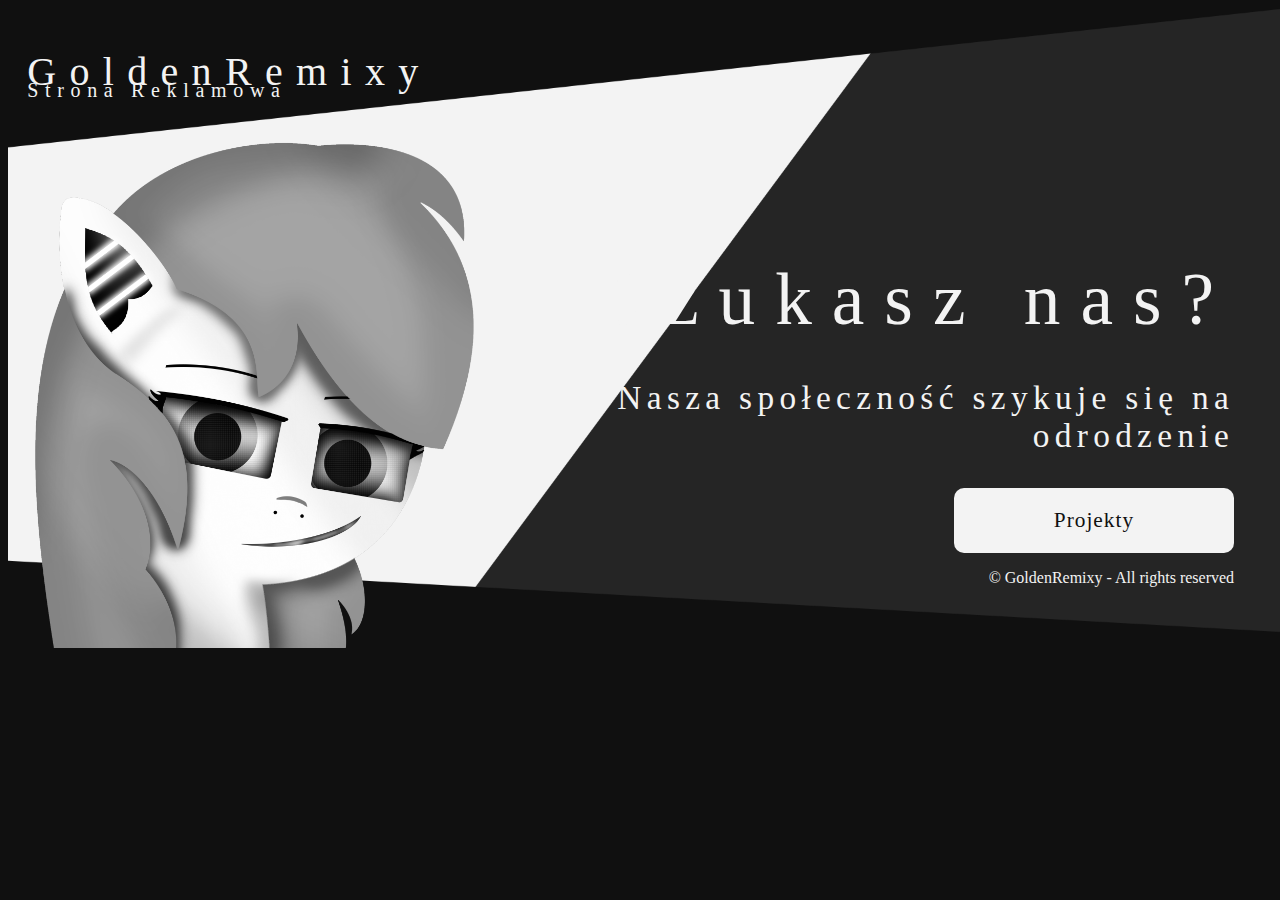
<file: pages/index.html>
<!DOCTYPE html>
<html>
    <head>
        <title> GoldenRemixy </title>
        <link rel="icon" href="images/icon.png">
        <link rel="stylesheet" href="styles\index.css">
        <meta charset="utf-8">
    </head>

    <body>
        <div id="top">
            <p class="logo"> GoldenRemixy </p>
            <p class="podlogo"> Strona Reklamowa </p>
        </div>

        <div id="center">
            <img class="backgrounds_bg1" src="images\bg1.png">
            <img class="reflectance_mascot" src="images\icon.png">
        </div>


        <div id="right">
            <p class="logo2"> Szukasz nas? </p>
            <p class="podlogo2">
                 Nasza społeczność szykuje się na <br> 
                 odrodzenie 
            </p>
            <div> 
                <a href="projekty.html" class="button">  Projekty </a> 
                <p> © GoldenRemixy - All rights reserved </p>
            </div>
        </div>
    </body>
</html>
</file>
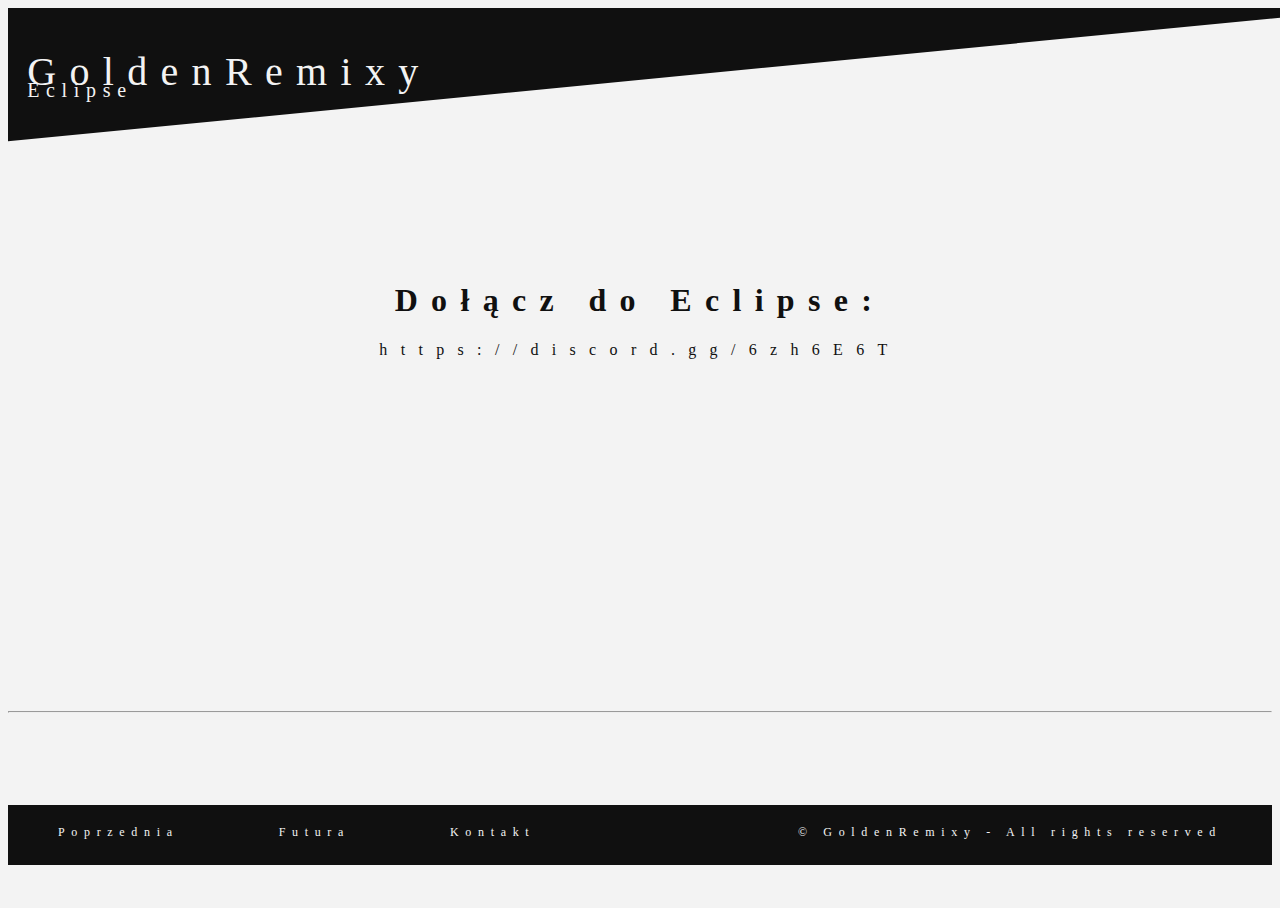
<file: pages/eclipse.html>
<html>
    <head>
        <title> GoldenRemixy - Eclipse </title>
        <meta charset="utf-8">
        <link rel="icon" href="images\icon.png">
        <link rel="stylesheet" href="styles\eclipse.css">
    </head>

    <body>
        <div id="panele_gorny">
            <a href="index.html"> <p class="logo"> GoldenRemixy </p> </a>
            <p class="podlogo"> Eclipse </p>
            <svg viewBox="0 0 1440 320"> <path fill="#101010" d="M0, 150L 1440, 10L 1440, 0L 0, 0Z"> </path> </svg>
        </div>

        <center>
            <div id="panele_wyzszy">
                <h1 class="tekst1">
                    Dołącz do Eclipse:
                </h1>
                <p class="tekst2">
                    https://discord.gg/6zh6E6T
                </p>
            </div>
        </center>

        <hr>

        <br> <br> <br> <br>

        <div id="stopka">
            <div id="button">
                <a href="projekty.html" class="wybieracz"> Poprzednia <a>
            </div>
            <div id="button">
                <a href="futura.html" class="wybieracz"> Futura <a>
            </div>
            <div id="button">
                <a href="kontakt.html" class="wybieracz"> Kontakt </a> 
            </div>
            <p class="kopia"> © GoldenRemixy - All rights reserved </p>
        </div>
    </body>
</html>
</file>
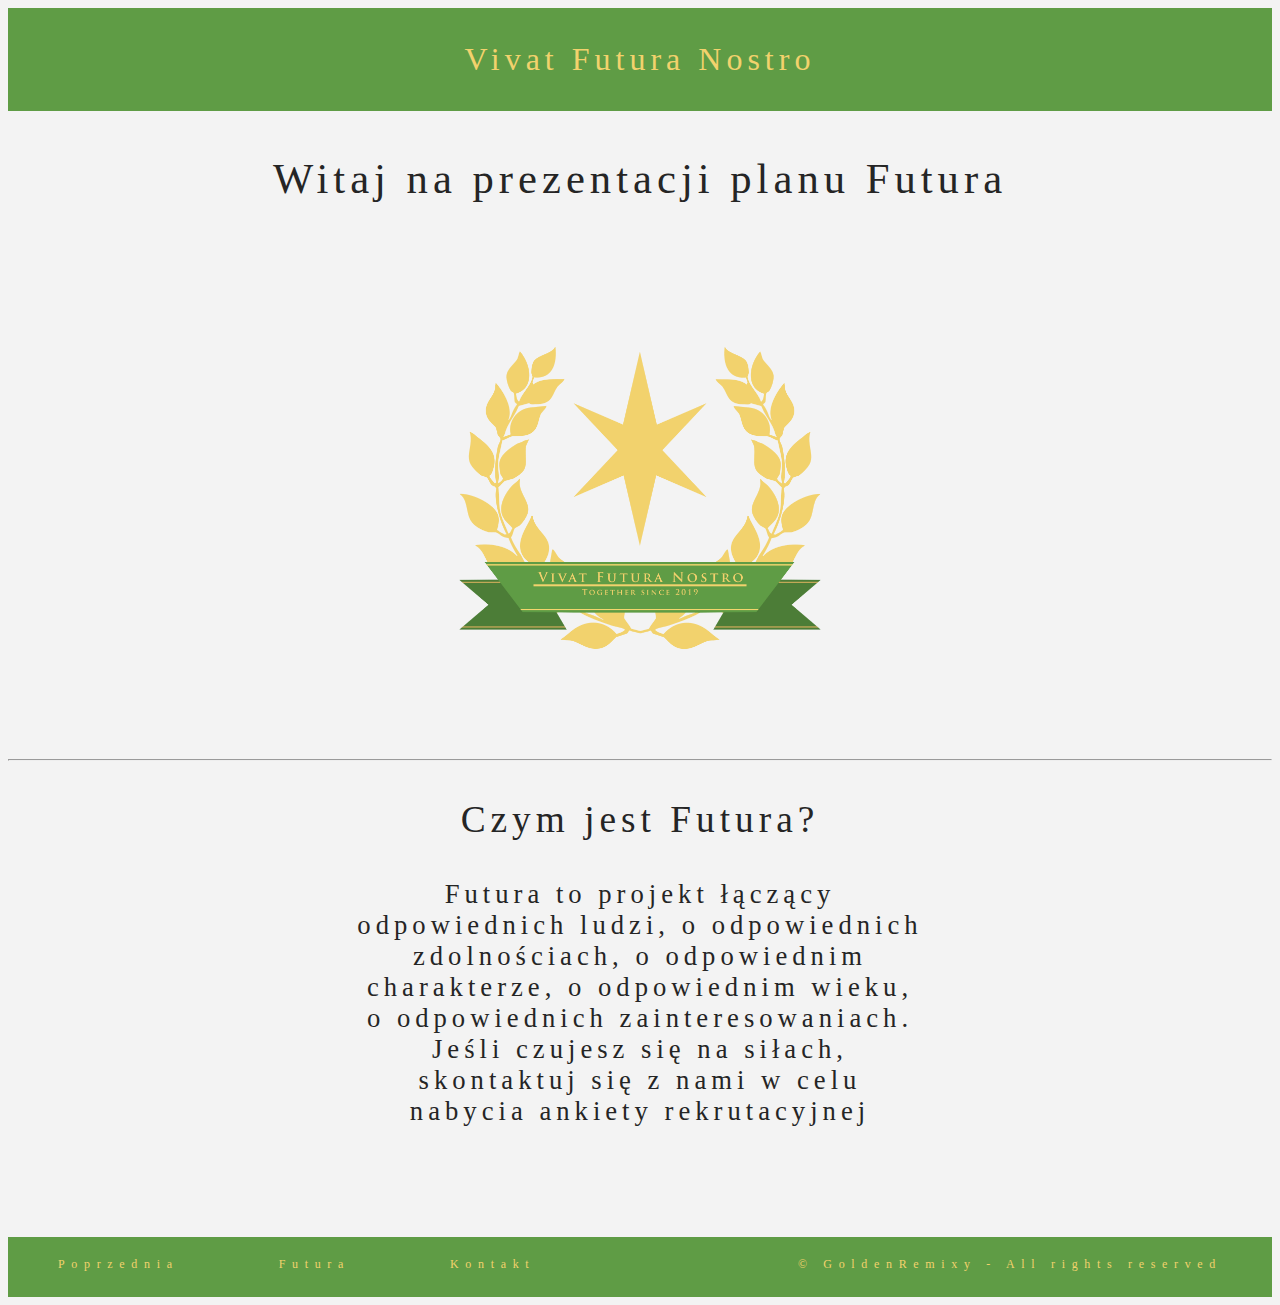
<file: pages/futura.html>
<html>
    <head>
        <title> GoldenRemixy - Futura </title>
        <meta charset="utf-8">
        <link rel="stylesheet" href="styles\futura.css">
        <link rel="icon" href="images\futuraicon.png">
    </head>

    <body>
        <div id="panele_gorny">
            <p class="logo"> Vivat Futura Nostro </p>
        </div>

        <div id="panele_wyzszy">
            <p class="tekst1"> Witaj na prezentacji planu Futura </p>
            <center> <img src="images\futuraicon.png"> </center>
        </div>
        <hr>
        <center>
        <div id="panele_nizszy">
            
            <p class="tekst2"> Czym jest Futura? </p>

            
            <p class="tekst3"> 
                Futura to projekt łączący odpowiednich ludzi, o odpowiednich zdolnościach, o odpowiednim charakterze,
                o odpowiednim wieku, o odpowiednich zainteresowaniach. Jeśli czujesz się na siłach, skontaktuj się z nami
                w celu nabycia ankiety rekrutacyjnej
            </p>
        </div>
    </center> 
    <br> <br> <br> <br>
    
    <div id="stopka">
        <div id="button">
            <a href="projekty.html" class="wybieracz"> Poprzednia <a>
        </div>
        <div id="button">
            <a href="futura.html" class="wybieracz"> Futura <a>
        </div>
        <div id="button">
            <a href="kontakt.html" class="wybieracz"> Kontakt </a> 
        </div>
        <p class="kopia"> © GoldenRemixy - All rights reserved </p>
    </div>

    </body>
</html>
</file>
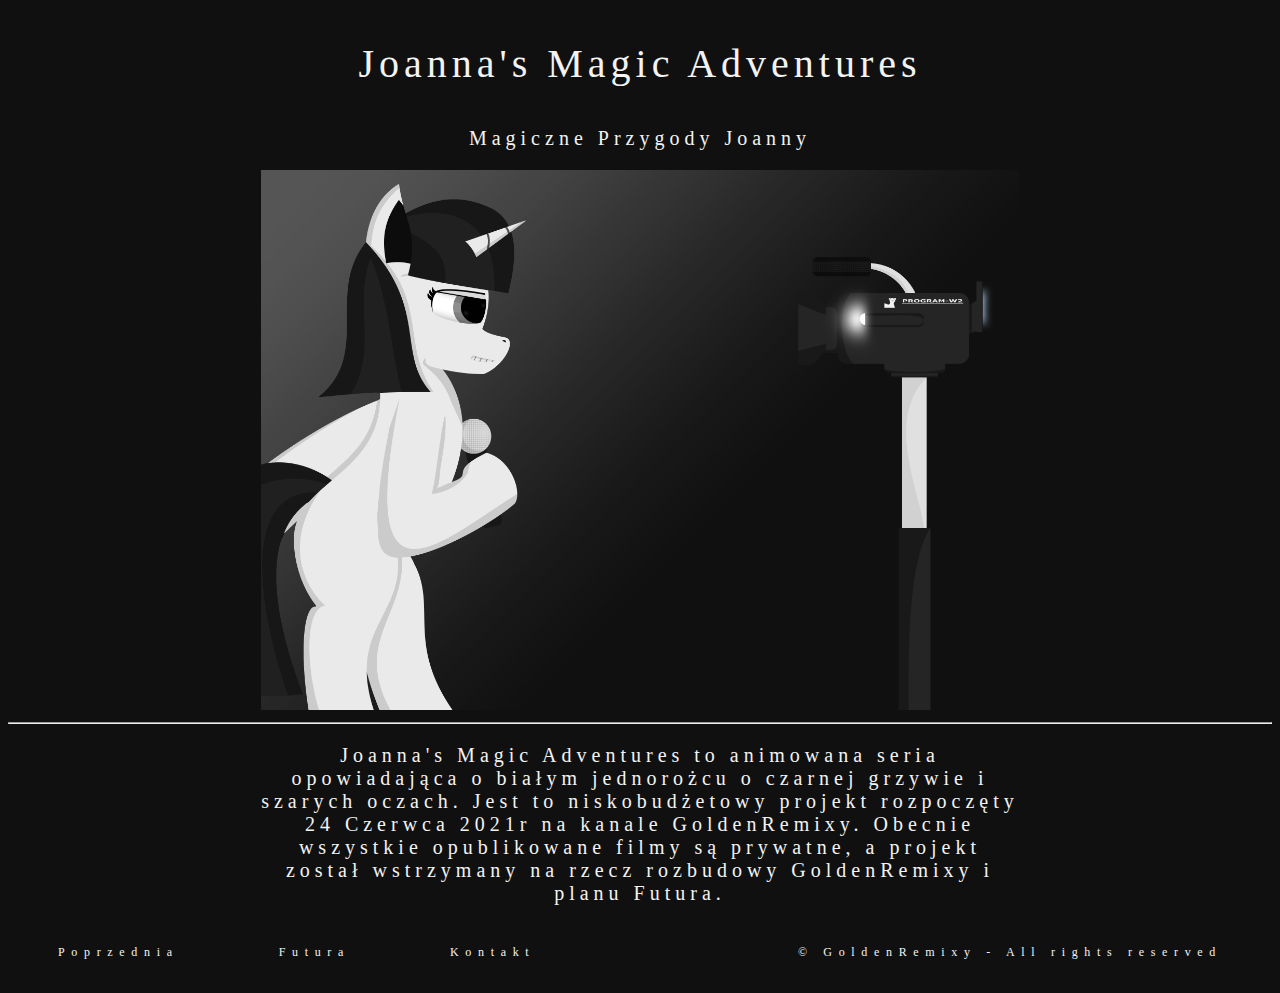
<file: pages/joanna.html>
<!DOCTYPE html>
<html>
    <head>
        <title> GoldenRemixy - JMA </title>
        <meta charset="utf-8">
        <link rel="stylesheet" href="styles\joanna.css">
        <link rel="icon" href="images\icona.png">
    </head>

    <body>
        <div id="baner">
            <p class="title"> Joanna's Magic Adventures </p>
            <p class="undertitle"> Magiczne Przygody Joanny </p>
            <center> <img src="images\A199.png" class="baner"> </center>
            <hr>
        </div>

        <center>
        <div id="opis">
            
            <p class="opis">
                Joanna's Magic Adventures to animowana seria opowiadająca o białym jednorożcu
                o czarnej grzywie i szarych oczach. Jest to niskobudżetowy projekt rozpoczęty 24 Czerwca 2021r na
                kanale GoldenRemixy. Obecnie wszystkie opublikowane filmy są prywatne, a projekt został wstrzymany
                na rzecz rozbudowy GoldenRemixy i planu Futura.
            </p>
            
        </div>
        </center>

        <div id="stopka">
            <div id="button">
                <a href="projekty.html" class="wybieracz"> Poprzednia <a>
            </div>
            <div id="button">
                <a href="futura.html" class="wybieracz"> Futura <a>
            </div>
            <div id="button">
                <a href="kontakt.html" class="wybieracz"> Kontakt </a> 
            </div>
            <p class="kopia"> © GoldenRemixy - All rights reserved </p>
        </div>
    </body>
</html>
</file>
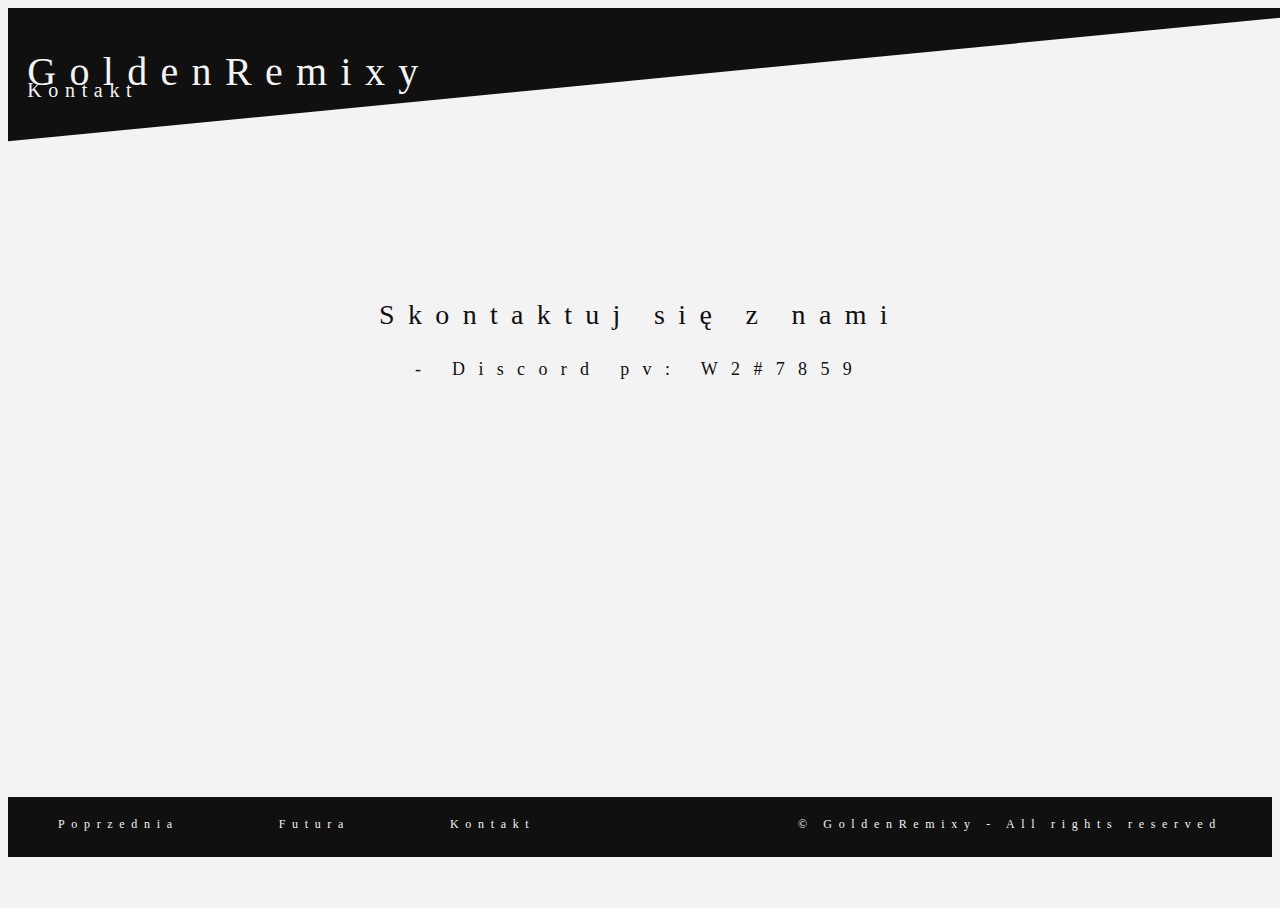
<file: pages/kontakt.html>
<html>
    <head>
        <title> GoldenRemixy - Kontakt </title>
        <link rel="stylesheet" href="styles\kontakt.css">
        <link rel="icon" href="images\icon.png">
        <meta charset="utf-8">

    </head>

    <body> 
        <div id="panele_gorny">
            <a href="index.html"> <p class="logo"> GoldenRemixy </p> </a>
            <p class="podlogo"> Kontakt </p>
            <svg viewBox="0 0 1440 320"> <path fill="#101010" d="M0, 150L 1440, 10L 1440, 0L 0, 0Z"> </path> </svg>
        </div>
        <hr>
        <div id="panele_srodek">
            <p class="text1"> Skontaktuj się z nami </p>
            <p class="kontakt"> - Discord pv: W2#7859 </p>
        </div>

        <br> <br> <br> <br> 

        <div id="stopka">
            <div id="button">
                <a href="projekty.html" class="wybieracz"> Poprzednia <a>
            </div>
            <div id="button">
                <a href="futura.html" class="wybieracz"> Futura <a>
            </div>
            <div id="button">
                <a href="kontakt.html" class="wybieracz"> Kontakt </a> 
            </div>
            <p class="kopia"> © GoldenRemixy - All rights reserved </p>
        </div>
    </body>
</html>
</file>
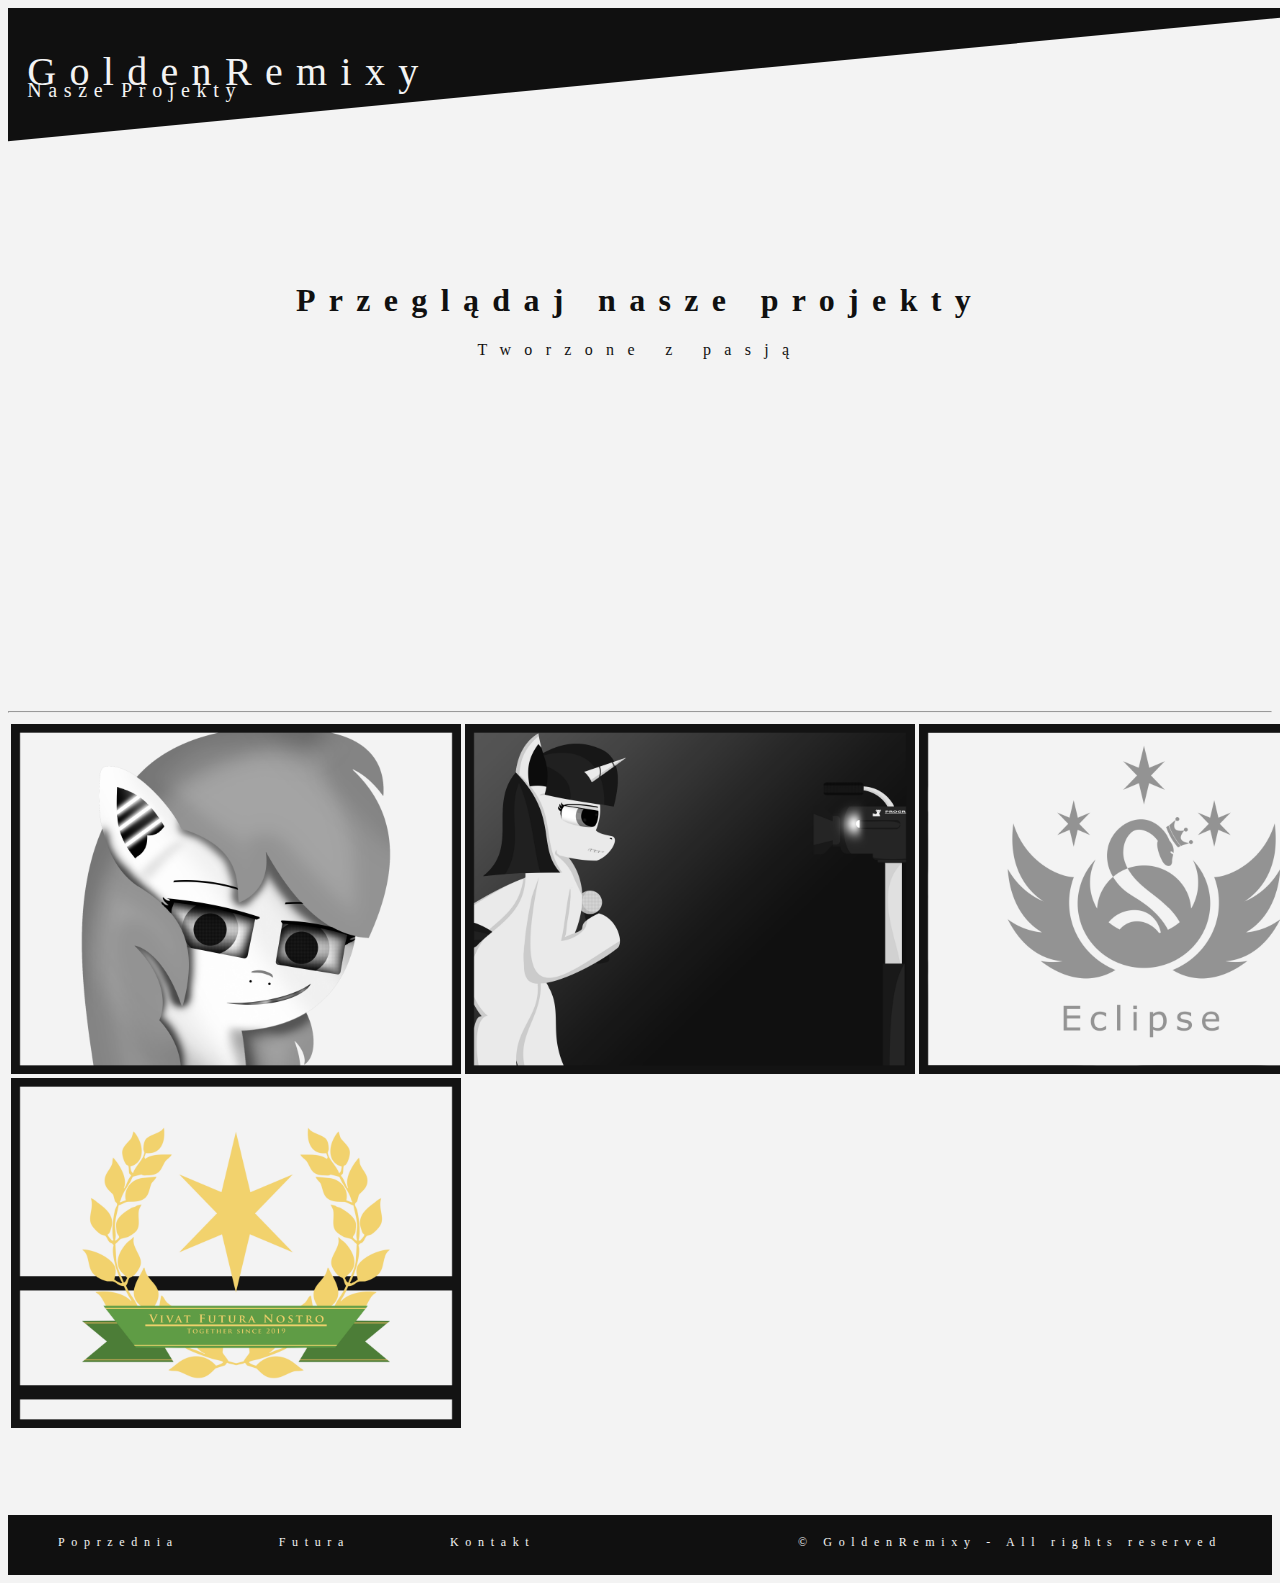
<file: pages/projekty.html>
<html>
    <head>
        <title> GoldenRemixy - Projekty </title>
        <meta charset="utf-8">
        <link rel="icon" href="images\icon.png">
        <link rel="stylesheet" href="styles\projekty.css">
    </head>

    <body>
        <div id="panele_gorny">
            <a href="index.html"> <p class="logo"> GoldenRemixy </p> </a>
            <p class="podlogo"> Nasze Projekty </p>
            <svg viewBox="0 0 1440 320"> <path fill="#101010" d="M0, 150L 1440, 10L 1440, 0L 0, 0Z"> </path> </svg>
        </div>

        <center>
            <div id="panele_wyzszy">
                <h1 class="tekst1">
                    Przeglądaj nasze projekty
                </h1>
                <p class="tekst2">
                    Tworzone z pasją
                </p>
            </div>
        </center>

        <hr>

        <center>
            <table>
                <tr>
                    <td class="fade">
                        <a href="https://www.youtube.com/channel/UCB-nUdXZ1xMqjReKayd3fuw"> <img class="image" src="images\goldenremixy.png"> </a>
                    </td>

                    <td class="fade2">
                        <a href="joanna.html"> <img class="image" src="images\Joannasmagicadventures.png"> </a>
                    </td>

                    <td class="fade3">
                        <a href="eclipse.html"> <img class="image" src="images\eclipselogoofficial.png"> </a>
                    </td>
                </tr>

                <tr>
                    <td class="fade4">
                        <a href="futura.html"> <img class="image" src="images\futura.png"> </a>
                    </td>
                </tr>
            </table>
        </center>
        <br> <br> <br> <br>

        <div id="stopka">
            <div id="button">
                <a href="index.html" class="wybieracz"> Poprzednia <a>
            </div>
            <div id="button">
                <a href="futura.html" class="wybieracz"> Futura <a>
            </div>
            <div id="button">
                <a href="kontakt.html" class="wybieracz"> Kontakt </a> 
            </div>
            <p class="kopia"> © GoldenRemixy - All rights reserved </p>
        </div>
    </body>
</html>
</file>
